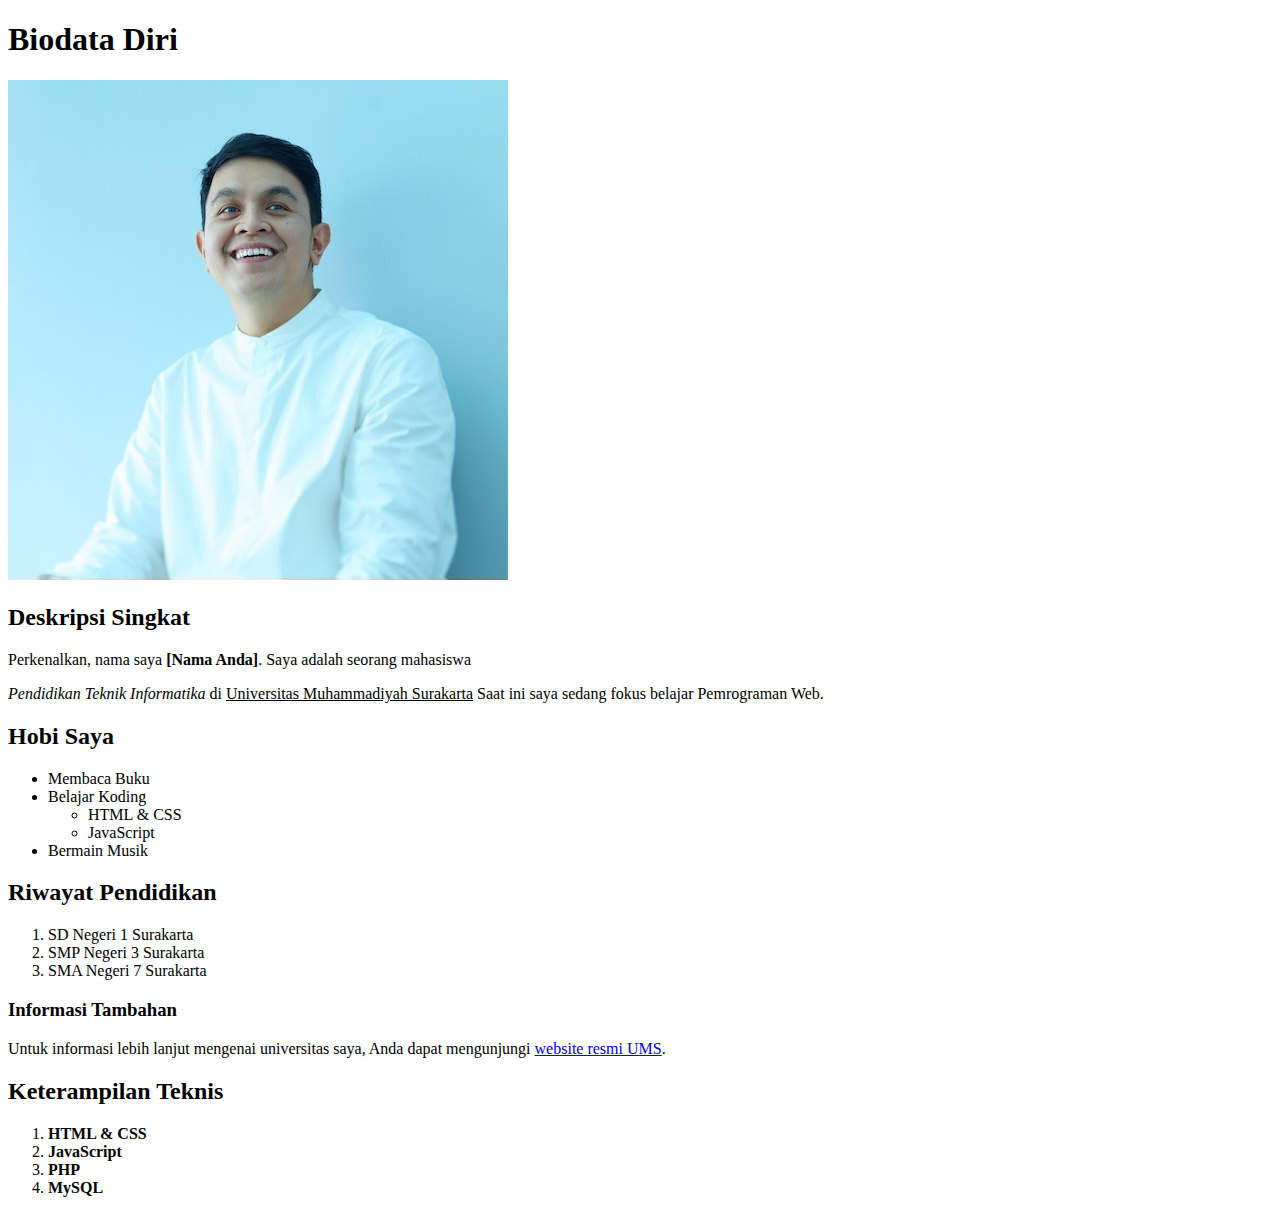
<file: source code/modul 2/index.html>
<!DOCTYPE html>
<html lang="en">
  <head>
    <meta charset="UTF-8" />
    <meta name="viewport" content="width=device-width, initial-scale=1.0" />
    <title>Biodata Diri</title>
  </head>
  <body>
    <h1>Biodata Diri</h1>
    <img src="foto.jpg" alt="Foto Profil Saya" />

    <h2>Deskripsi Singkat</h2>
    <p>
      Perkenalkan, nama saya <strong>[Nama Anda]</strong>. Saya adalah seorang
      mahasiswa
    </p>
    <em>Pendidikan Teknik Informatika</em> di
    <u>Universitas Muhammadiyah Surakarta</u> Saat ini saya sedang fokus belajar
    Pemrograman Web.

    <h2>Hobi Saya</h2>
    <ul>
      <li>Membaca Buku</li>
      <li>
        Belajar Koding
        <ul>
          <li>HTML & CSS</li>
          <li>JavaScript</li>
        </ul>
      </li>
      <li>Bermain Musik</li>
    </ul>

    <h2>Riwayat Pendidikan</h2>
    <ol>
      <li>SD Negeri 1 Surakarta</li>
      <li>SMP Negeri 3 Surakarta</li>
      <li>SMA Negeri 7 Surakarta</li>
    </ol>

    <h3>Informasi Tambahan</h3>
    <p>
      Untuk informasi lebih lanjut mengenai universitas saya, Anda dapat
      mengunjungi
      <a href="https://www.ums.ac.id" target="_blank">website resmi UMS</a>.
    </p>

    <!--Jawaban Tugas Modul 2-->
    <h2>Keterampilan Teknis</h2>
    <ol>
      <li><strong>HTML & CSS</strong></li>
      <li><strong>JavaScript</strong></li>
      <li><strong>PHP</strong></li>
      <li><strong>MySQL</strong></li>
    </ol>

   
  </body>
</html>
</file>
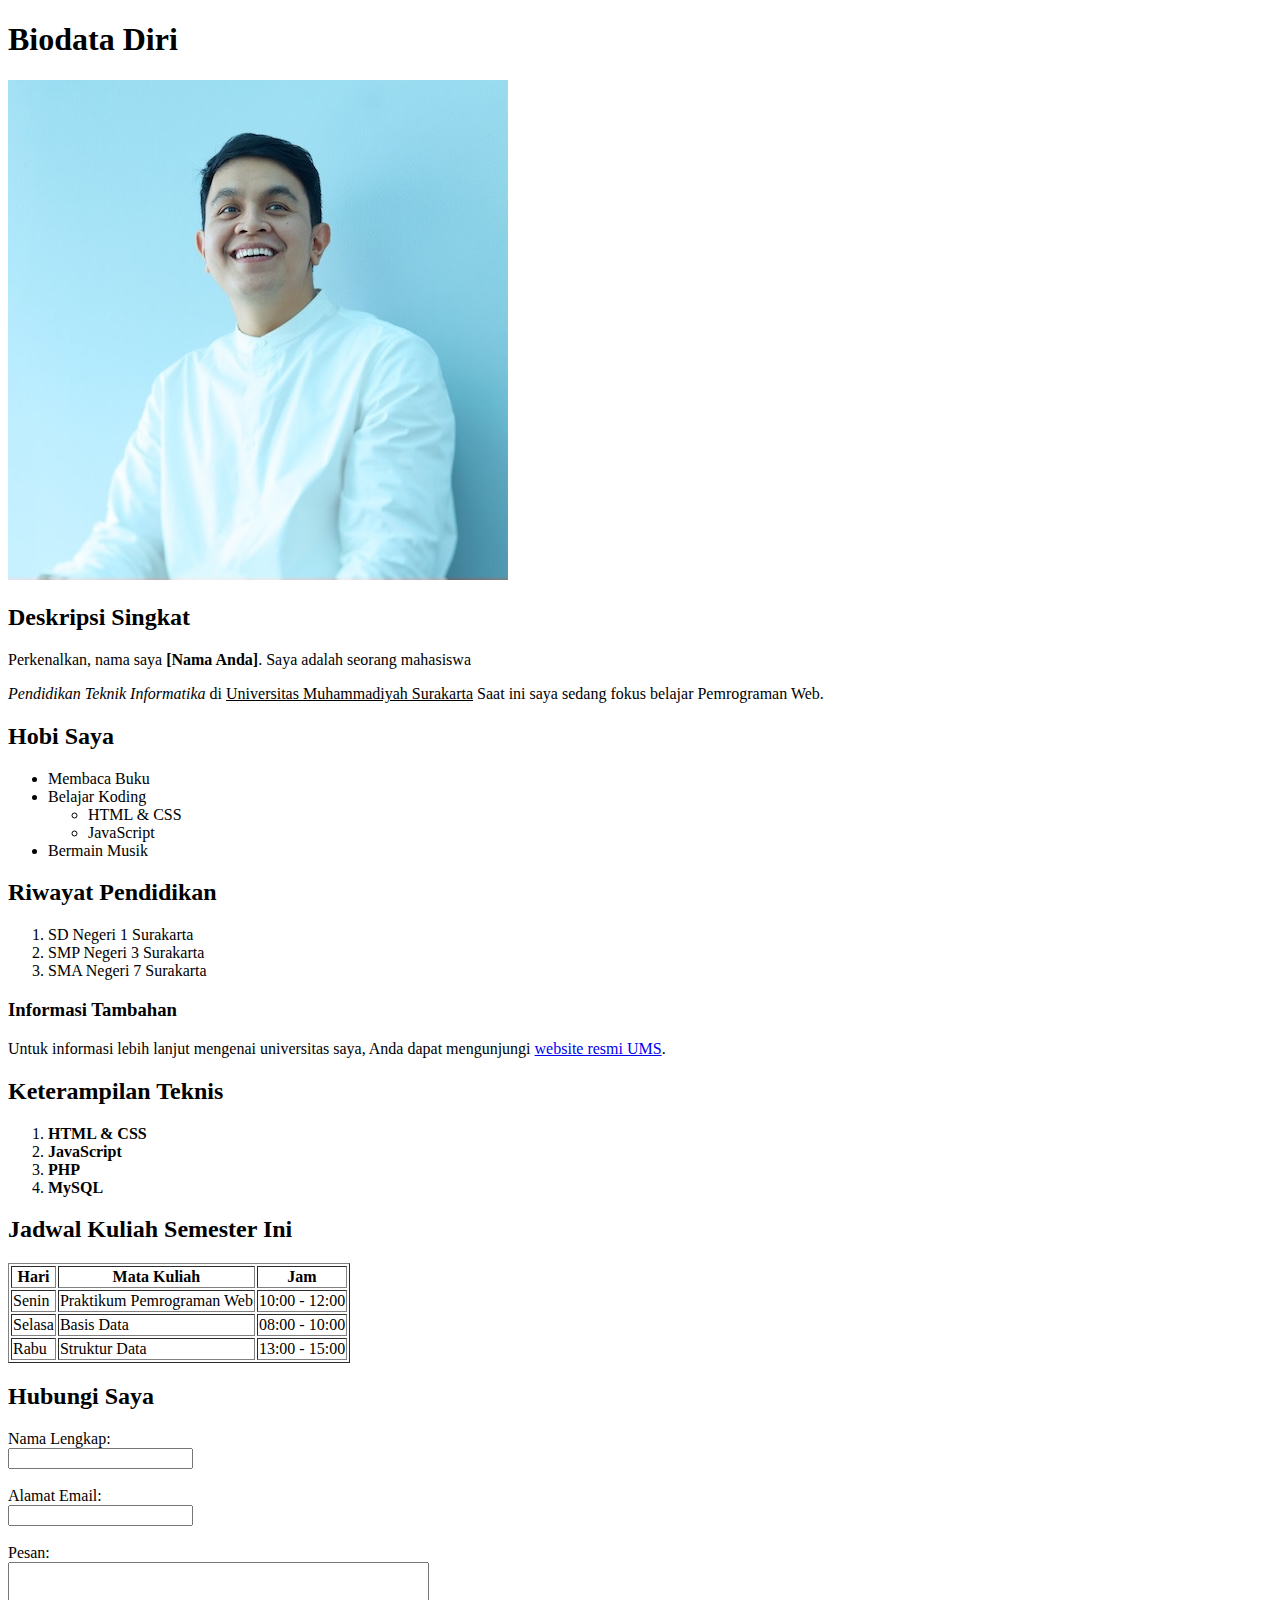
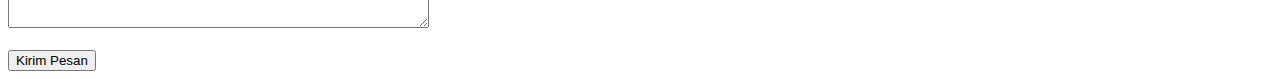
<file: source code/modul 3/index.html>
<!DOCTYPE html>
<html lang="en">
  <head>
    <meta charset="UTF-8" />
    <meta name="viewport" content="width=device-width, initial-scale=1.0" />
    <title>Biodata Diri</title>
  </head>
  <body>
    <h1>Biodata Diri</h1>
    <img src="foto.jpg" alt="Foto Profil Saya" />

    <h2>Deskripsi Singkat</h2>
    <p>
      Perkenalkan, nama saya <strong>[Nama Anda]</strong>. Saya adalah seorang
      mahasiswa
    </p>
    <em>Pendidikan Teknik Informatika</em> di
    <u>Universitas Muhammadiyah Surakarta</u> Saat ini saya sedang fokus belajar
    Pemrograman Web.

    <h2>Hobi Saya</h2>
    <ul>
      <li>Membaca Buku</li>
      <li>
        Belajar Koding
        <ul>
          <li>HTML & CSS</li>
          <li>JavaScript</li>
        </ul>
      </li>
      <li>Bermain Musik</li>
    </ul>

    <h2>Riwayat Pendidikan</h2>
    <ol>
      <li>SD Negeri 1 Surakarta</li>
      <li>SMP Negeri 3 Surakarta</li>
      <li>SMA Negeri 7 Surakarta</li>
    </ol>

    <h3>Informasi Tambahan</h3>
    <p>
      Untuk informasi lebih lanjut mengenai universitas saya, Anda dapat
      mengunjungi
      <a href="https://www.ums.ac.id" target="_blank">website resmi UMS</a>.
    </p>

    <!--Jawaban Tugas Modul 2-->
    <h2>Keterampilan Teknis</h2>
    <ol>
      <li><strong>HTML & CSS</strong></li>
      <li><strong>JavaScript</strong></li>
      <li><strong>PHP</strong></li>
      <li><strong>MySQL</strong></li>
    </ol>

    <h2>Jadwal Kuliah Semester Ini</h2>
    <table border="1">
      <thead>
        <tr>
          <th>Hari</th>
          <th>Mata Kuliah</th>
          <th>Jam</th>
        </tr>
      </thead>
      <tbody>
        <tr>
          <td>Senin</td>
          <td>Praktikum Pemrograman Web</td>
          <td>10:00 - 12:00</td>
        </tr>
        <tr>
          <td>Selasa</td>
          <td>Basis Data</td>
          <td>08:00 - 10:00</td>
        </tr>
        <!-- Jawaban tugas no 3a
        <tr>
          <td colspan="3">Waktu Istirahat</td>
        </tr>
        -->
        <tr>
          <td>Rabu</td>
          <td>Struktur Data</td>
          <td>13:00 - 15:00</td>
        </tr>
      </tbody>
    </table>

    <h2>Hubungi Saya</h2>
    <form>
      <label for="nama">Nama Lengkap:</label><br />
      <input type="text" id="nama" name="nama" /><br /><br />

      <label for="email">Alamat Email:</label><br />
      <input type="email" id="email" name="email" /><br /><br />

      <label for="pesan">Pesan:</label><br />
      <textarea id="pesan" name="pesan" rows="4" cols="50"></textarea>
     <!-- Jawaban tugas no 3b
      <label for="tujuan">Tujuan Menghubungi: </label><br/>
      <select id="tujuan" name="tujuan">
        <option value="pertanyaan">Pertanyaan</option>
        <option value="kerjasama">Kerjasama</option>
        <option value="lainnya">Lainnya</option>
      </select>
      -->
      <br /><br />
      <input type="submit" value="Kirim Pesan" />
    </form>
  </body>
</html>
</file>
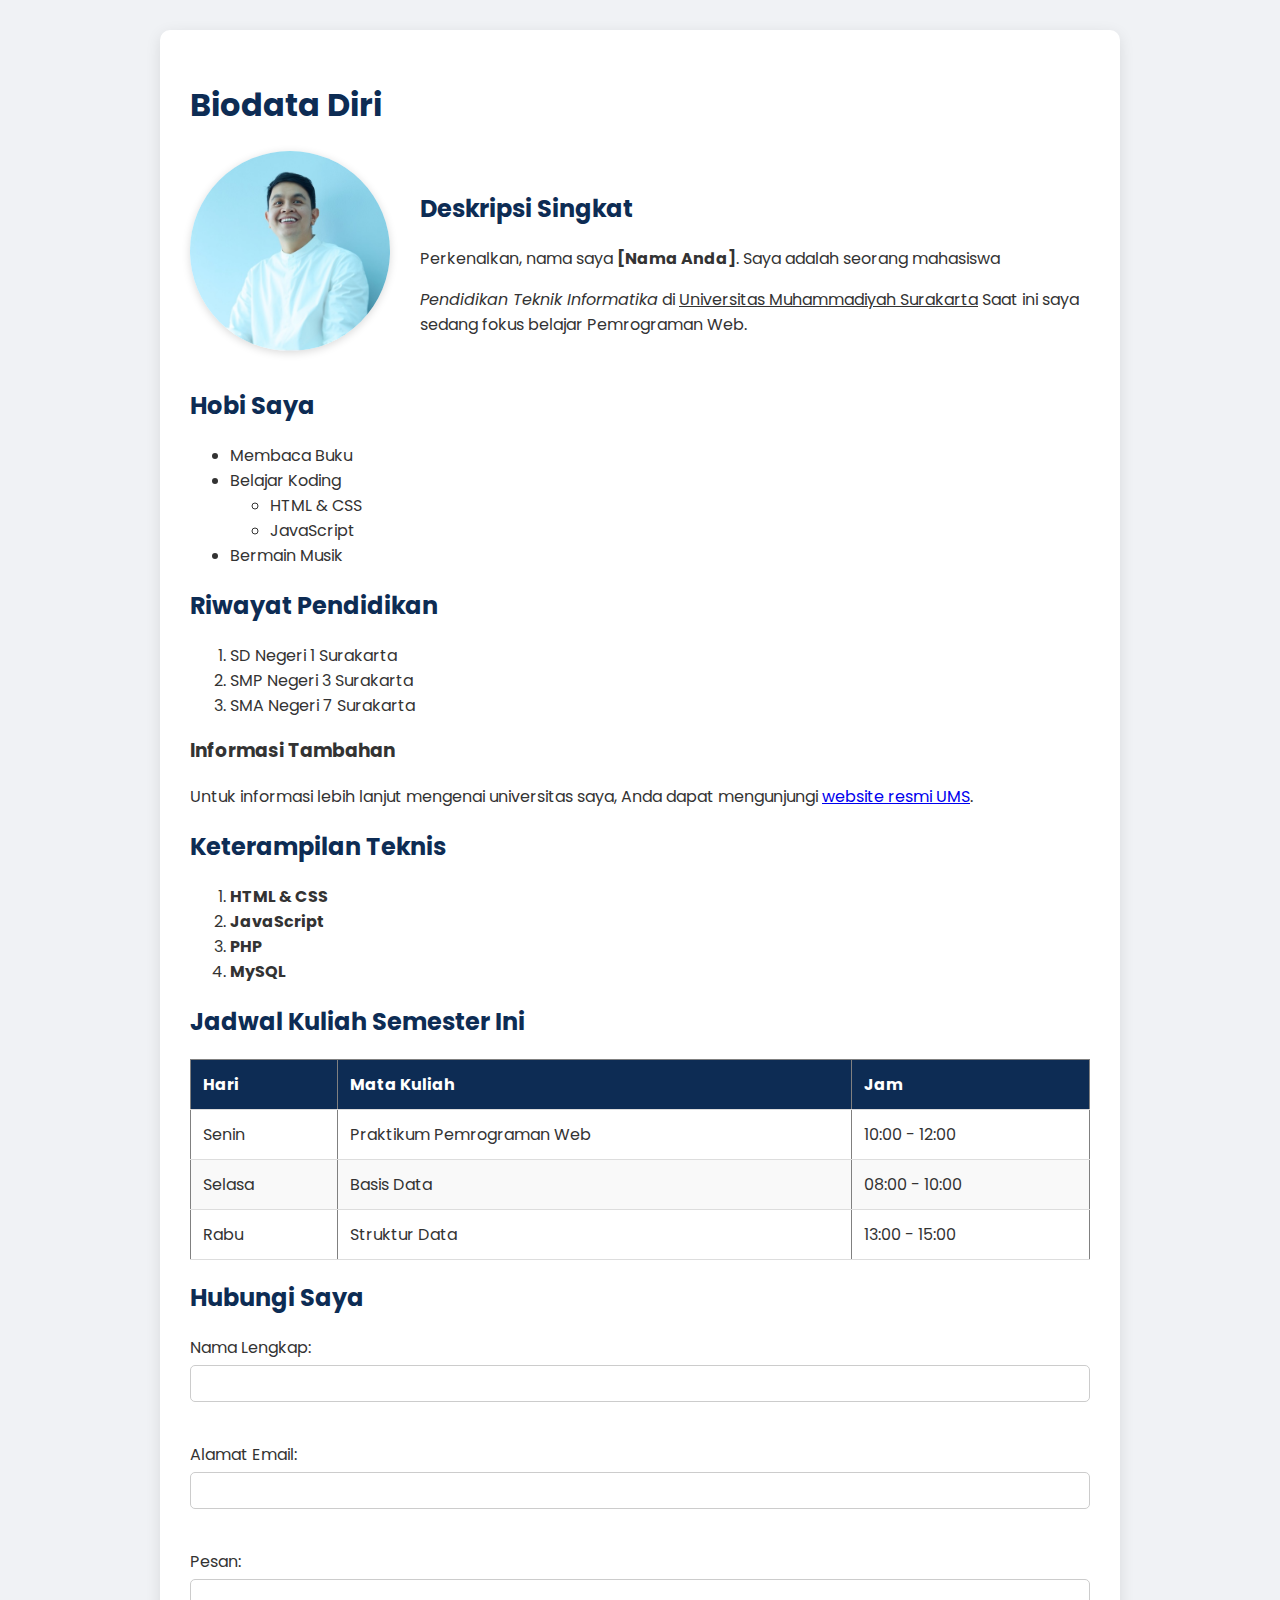
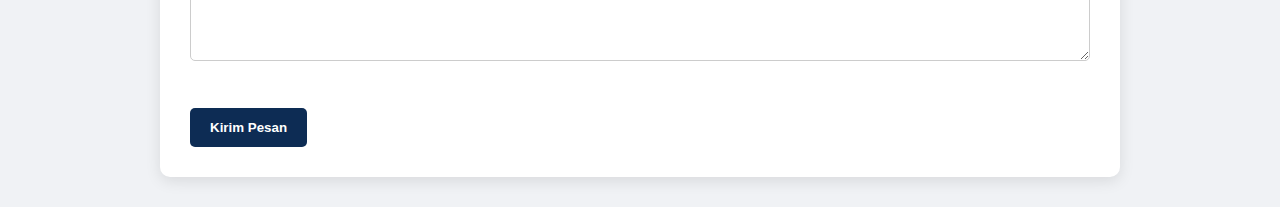
<file: source code/modul 4/index.html>
<!DOCTYPE html>
<html lang="en">
  <head>
    <meta charset="UTF-8" />
    <meta name="viewport" content="width=device-width, initial-scale=1.0" />
    <title>Biodata Diri</title>
    <link rel="stylesheet" href="style.css" />
  </head>
  <body>
    <div id="container">
      <h1>Biodata Diri</h1>
      <div class="profil-grid">
        <div class="profil-foto">
          <img src="foto.jpg" alt="Foto Profil Saya" />
        </div>
        <div class="profil-teks">
          <h2>Deskripsi Singkat</h2>
          <p>
            Perkenalkan, nama saya <strong>[Nama Anda]</strong>. Saya adalah
            seorang mahasiswa
          </p>
          <em>Pendidikan Teknik Informatika</em> di
          <u>Universitas Muhammadiyah Surakarta</u> Saat ini saya sedang fokus
          belajar Pemrograman Web.
        </div>
      </div>

      <h2>Hobi Saya</h2>
      <ul>
        <li>Membaca Buku</li>
        <li>
          Belajar Koding
          <ul>
            <li>HTML & CSS</li>
            <li>JavaScript</li>
          </ul>
        </li>
        <li>Bermain Musik</li>
      </ul>

      <h2>Riwayat Pendidikan</h2>
      <ol>
        <li>SD Negeri 1 Surakarta</li>
        <li>SMP Negeri 3 Surakarta</li>
        <li>SMA Negeri 7 Surakarta</li>
      </ol>

      <!-- jawaban soal modul 4 2b
      <div class="data-grid">
        <div>
          <h2>Hobi Saya</h2>
          <ul>
            <li>Membaca Buku</li>
            <li>
              Belajar Koding
              <ul>
                <li>HTML & CSS</li>
                <li>JavaScript</li>
              </ul>
            </li>
            <li>Bermain Musik</li>
          </ul>
        </div>
        <div>
          <h2>Riwayat Pendidikan</h2>
          <ol>
            <li>SD Negeri 1 Surakarta</li>
            <li>SMP Negeri 3 Surakarta</li>
            <li>SMA Negeri 7 Surakarta</li>
          </ol>
        </div>
      </div>
      -->

      <h3>Informasi Tambahan</h3>
      <p>
        Untuk informasi lebih lanjut mengenai universitas saya, Anda dapat
        mengunjungi
        <a href="https://www.ums.ac.id" target="_blank">website resmi UMS</a>.
      </p>

      <!--Jawaban Tugas Modul 2-->
      <h2>Keterampilan Teknis</h2>
      <ol>
        <li><strong>HTML & CSS</strong></li>
        <li><strong>JavaScript</strong></li>
        <li><strong>PHP</strong></li>
        <li><strong>MySQL</strong></li>
      </ol>

      <h2>Jadwal Kuliah Semester Ini</h2>
      <table border="1">
        <thead>
          <tr>
            <th>Hari</th>
            <th>Mata Kuliah</th>
            <th>Jam</th>
          </tr>
        </thead>
        <tbody>
          <tr>
            <td>Senin</td>
            <td>Praktikum Pemrograman Web</td>
            <td>10:00 - 12:00</td>
          </tr>
          <tr>
            <td>Selasa</td>
            <td>Basis Data</td>
            <td>08:00 - 10:00</td>
          </tr>
          <!-- Jawaban tugas modul 3 no 3a
        <tr>
          <td colspan="3">Waktu Istirahat</td>
        </tr>
        -->
          <tr>
            <td>Rabu</td>
            <td>Struktur Data</td>
            <td>13:00 - 15:00</td>
          </tr>
        </tbody>
      </table>

      <h2>Hubungi Saya</h2>
      <form>
        <label for="nama">Nama Lengkap:</label><br />
        <input type="text" id="nama" name="nama" /><br /><br />

        <label for="email">Alamat Email:</label><br />
        <input type="email" id="email" name="email" /><br /><br />

        <label for="pesan">Pesan:</label><br />
        <textarea id="pesan" name="pesan" rows="4" cols="50"></textarea>
        <!-- Jawaban tugas modul 3 no 3b
      <label for="tujuan">Tujuan Menghubungi: </label><br/>
      <select id="tujuan" name="tujuan">
        <option value="pertanyaan">Pertanyaan</option>
        <option value="kerjasama">Kerjasama</option>
        <option value="lainnya">Lainnya</option>
      </select>
      -->
        <br /><br />
        <input type="submit" value="Kirim Pesan" />
      </form>
    </div>
  </body>
</html>
</file>
<file: source code/modul 4/style.css>
@import url('https://fonts.googleapis.com/css2?family=Open+Sans:ital,wght@0,300..800;1,300..800&family=Poppins:ital,wght@0,100;0,200;0,300;0,400;0,500;0,600;0,700;0,800;0,900;1,100;1,200;1,300;1,400;1,500;1,600;1,700;1,800;1,900&display=swap');

body {
    font-family: 'Poppins', sans-serif;
    background-color: #f0f2f5; /* Warna latar sedikit kebiruan */
 /* jawaban soal modul 4 2a
    background-image: linear-gradient(to top, #accbee, #e7f0fd);*/
    color: #333;
    margin: 0; /* Menghilangkan margin default dari body */
    padding: 0;
}
h1, h2 {
    color: #0d2c54; /* Warna biru tua */
}

#container {
    width: 90%;
    max-width: 900px; /* Lebar maksimal agar tidak terlalu lebar di layar besar */
    margin: 30px auto;
    background-color: #ffffff;
    padding: 30px;
    border-radius: 10px;
    box-shadow: 0 4px 15px rgba(0,0,0,0.1);
}

.profil-grid {
    display: grid;
    grid-template-columns: 200px 1fr; /* Kolom 1: 200px, Kolom 2: sisa ruang */
    gap: 30px; /* Jarak antara foto dan teks */
    align-items: center; /* Menyelaraskan item secara vertikal di tengah */
    margin-bottom: 30px;
}

.profil-foto img {
    width: 100%;
    border-radius: 50%; /* Membuat foto menjadi bulat */
    box-shadow: 0 2px 8px rgba(0,0,0,0.15);
}

/* Jawaban soal modul 4 no 2b
.data-grid {
    display: grid;
    grid-template-columns: 1fr 1fr; 
    gap: 30px;
    align-items: center;
    margin-bottom: 30px;
}
*/

table {
    width: 100%;
    border-collapse: collapse; /* Menghilangkan spasi antar border sel */
    margin-top: 20px;
}

th, td {
    padding: 12px;
    text-align: left;
    border-bottom: 1px solid #ddd;
}

thead {
    background-color: #0d2c54;
    color: white;
}

tbody tr:nth-child(even) {
    background-color: #f9f9f9; /* Efek 'zebra-stripe' untuk baris genap */
}

form {
    margin-top: 20px;
}

input[type="text"],
input[type="email"],
textarea {
    width: 100%;
    padding: 10px;
    margin-top: 5px;
    margin-bottom: 15px;
    border: 1px solid #ccc;
    border-radius: 5px;
    box-sizing: border-box; /* Agar padding tidak menambah lebar elemen */
}

input[type="submit"] {
    background-color: #0d2c54;
    color: white;
    padding: 12px 20px;
    border: none;
    border-radius: 5px;
    cursor: pointer;
    font-weight: 600;
}

input[type="submit"]:hover {
    background-color: #1e4a8a; /* Warna sedikit lebih terang saat hover */
}
</file>
